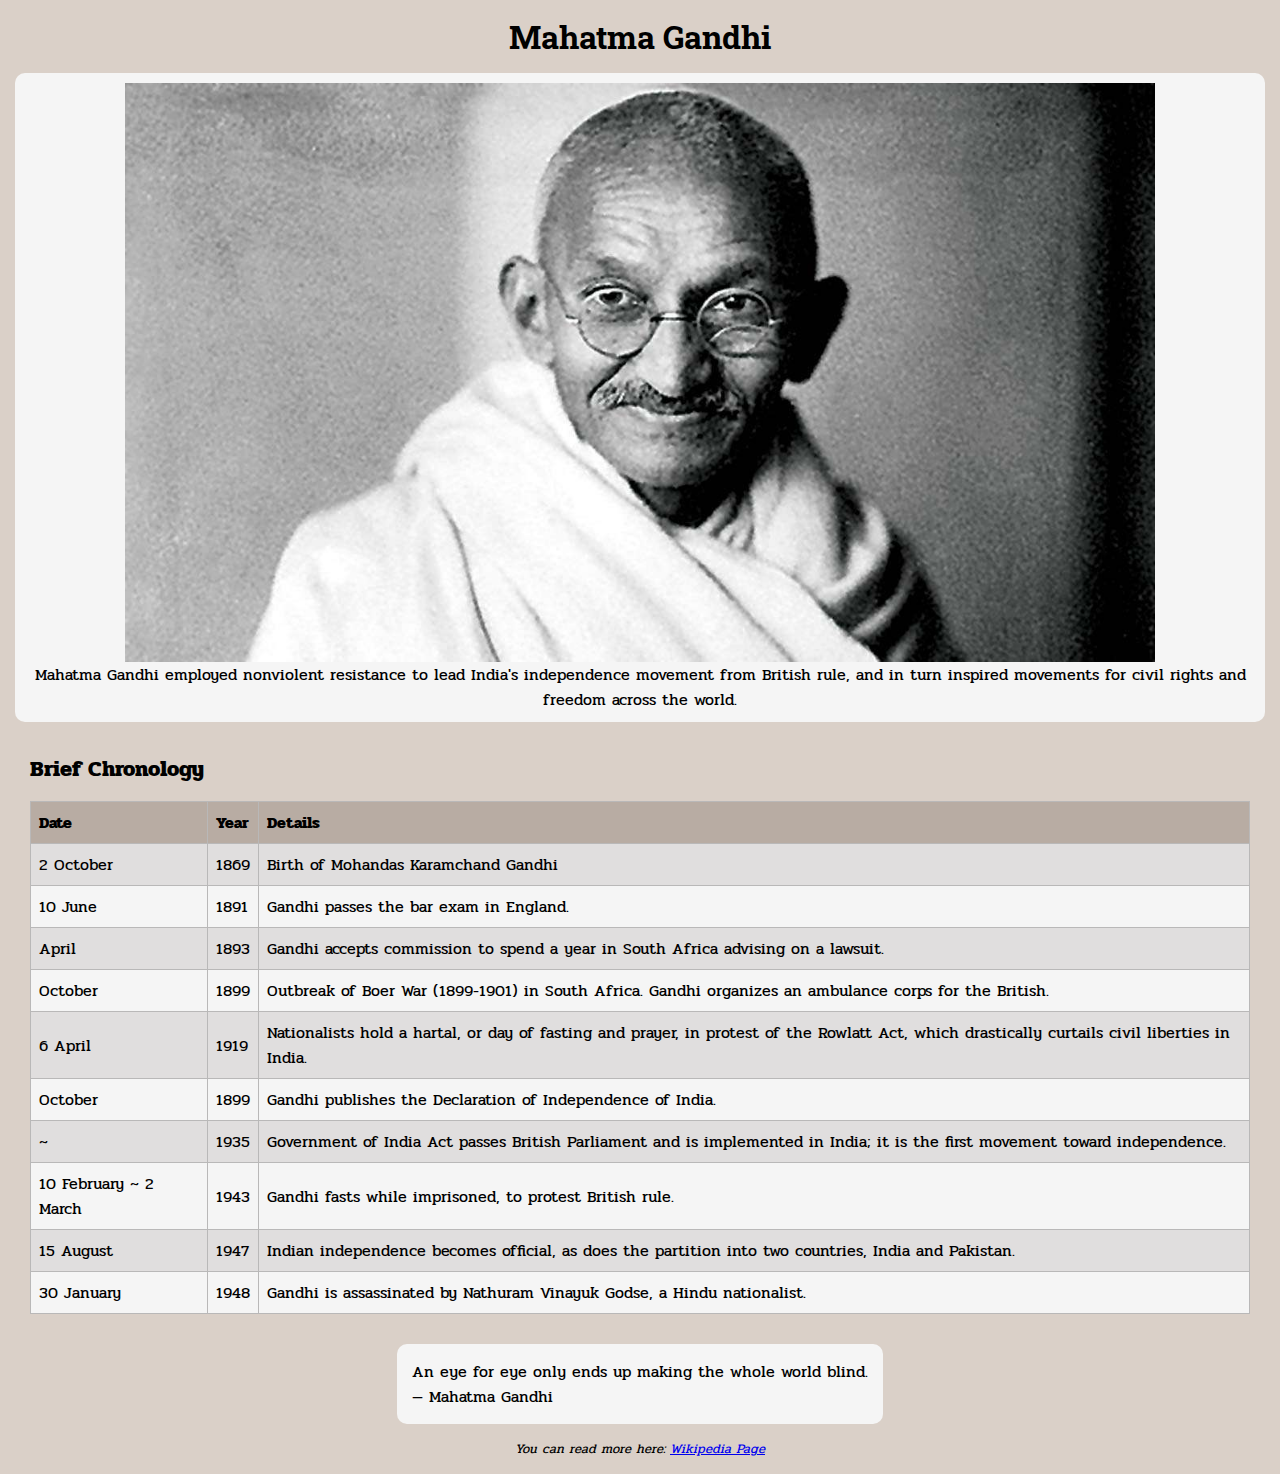
<file: 01_build_a_tribute_page/index.html>
<!DOCTYPE html>
<html lang="en">
  <head>
    <meta charset="UTF-8" />
    <meta http-equiv="X-UA-Compatible" content="IE=edge" />
    <meta name="viewport" content="width=device-width, initial-scale=1.0" />
    <link rel="stylesheet" href="./styles.css" />
    <link rel="preconnect" href="https://fonts.gstatic.com" />
    <link
      href="https://fonts.googleapis.com/css2?family=Pridi&family=Roboto+Slab:wght@500&display=swap"
      rel="stylesheet"
    />
    <title>Tribute Page: Mahatma Gandhi</title>
  </head>
  <body>
    <main id="main">
      <h1 id="title">Mahatma Gandhi</h1>
      <div id="img-div">
        <img src="./mahatma-gandhi.jpg" alt="Mahatma Gandhi" id="image" />
        <p id="img-caption">
          Mahatma Gandhi employed nonviolent resistance to lead India's
          independence movement from British rule, and in turn inspired
          movements for civil rights and freedom across the world.
        </p>
      </div>
      <div id="tribute-info">
        <h3>Brief Chronology</h3>
        <table id="chronology-table">
          <tr>
            <th>Date</th>
            <th>Year</th>
            <th>Details</th>
          </tr>
          <tr>
            <td>2 October</td>
            <td>1869</td>
            <td>Birth of Mohandas Karamchand Gandhi</td>
          </tr>
          <tr>
            <td>10 June</td>
            <td>1891</td>
            <td>Gandhi passes the bar exam in England.</td>
          </tr>
          <tr>
            <td>April</td>
            <td>1893</td>
            <td>
              Gandhi accepts commission to spend a year in South Africa advising
              on a lawsuit.
            </td>
          </tr>
          <tr>
            <td>October</td>
            <td>1899</td>
            <td>
              Outbreak of Boer War (1899-1901) in South Africa. Gandhi organizes
              an ambulance corps for the British.
            </td>
          </tr>
          <tr>
            <td>6 April</td>
            <td>1919</td>
            <td>
              Nationalists hold a hartal, or day of fasting and prayer, in
              protest of the Rowlatt Act, which drastically curtails civil
              liberties in India.
            </td>
          </tr>
          <tr>
            <td>October</td>
            <td>1899</td>
            <td>Gandhi publishes the Declaration of Independence of India.</td>
          </tr>
          <tr>
            <td>~</td>
            <td>1935</td>
            <td>
              Government of India Act passes British Parliament and is
              implemented in India; it is the first movement toward
              independence.
            </td>
          </tr>
          <tr>
            <td>10 February ~ 2 March</td>
            <td>1943</td>
            <td>Gandhi fasts while imprisoned, to protest British rule.</td>
          </tr>
          <tr>
            <td>15 August</td>
            <td>1947</td>
            <td>
              Indian independence becomes official, as does the partition into
              two countries, India and Pakistan.
            </td>
          </tr>
          <tr>
            <td>30 January</td>
            <td>1948</td>
            <td>
              Gandhi is assassinated by Nathuram Vinayuk Godse, a Hindu
              nationalist.
            </td>
          </tr>
        </table>
      </div>
      <figure class="quote">
        <blockquote>
          An eye for eye only ends up making the whole world blind.
        </blockquote>
        <figcaption>&mdash; Mahatma Gandhi</figcaption>
      </figure>
      <div id="footer">
        <i>
          <span>You can read more here: </span>
          <a
            id="tribute-link"
            target="_blank"
            href="https://en.wikipedia.org/wiki/Mahatma_Gandhi"
            >Wikipedia Page</a
          >
        </i>
      </div>
    </main>
  </body>
</html>
</file>
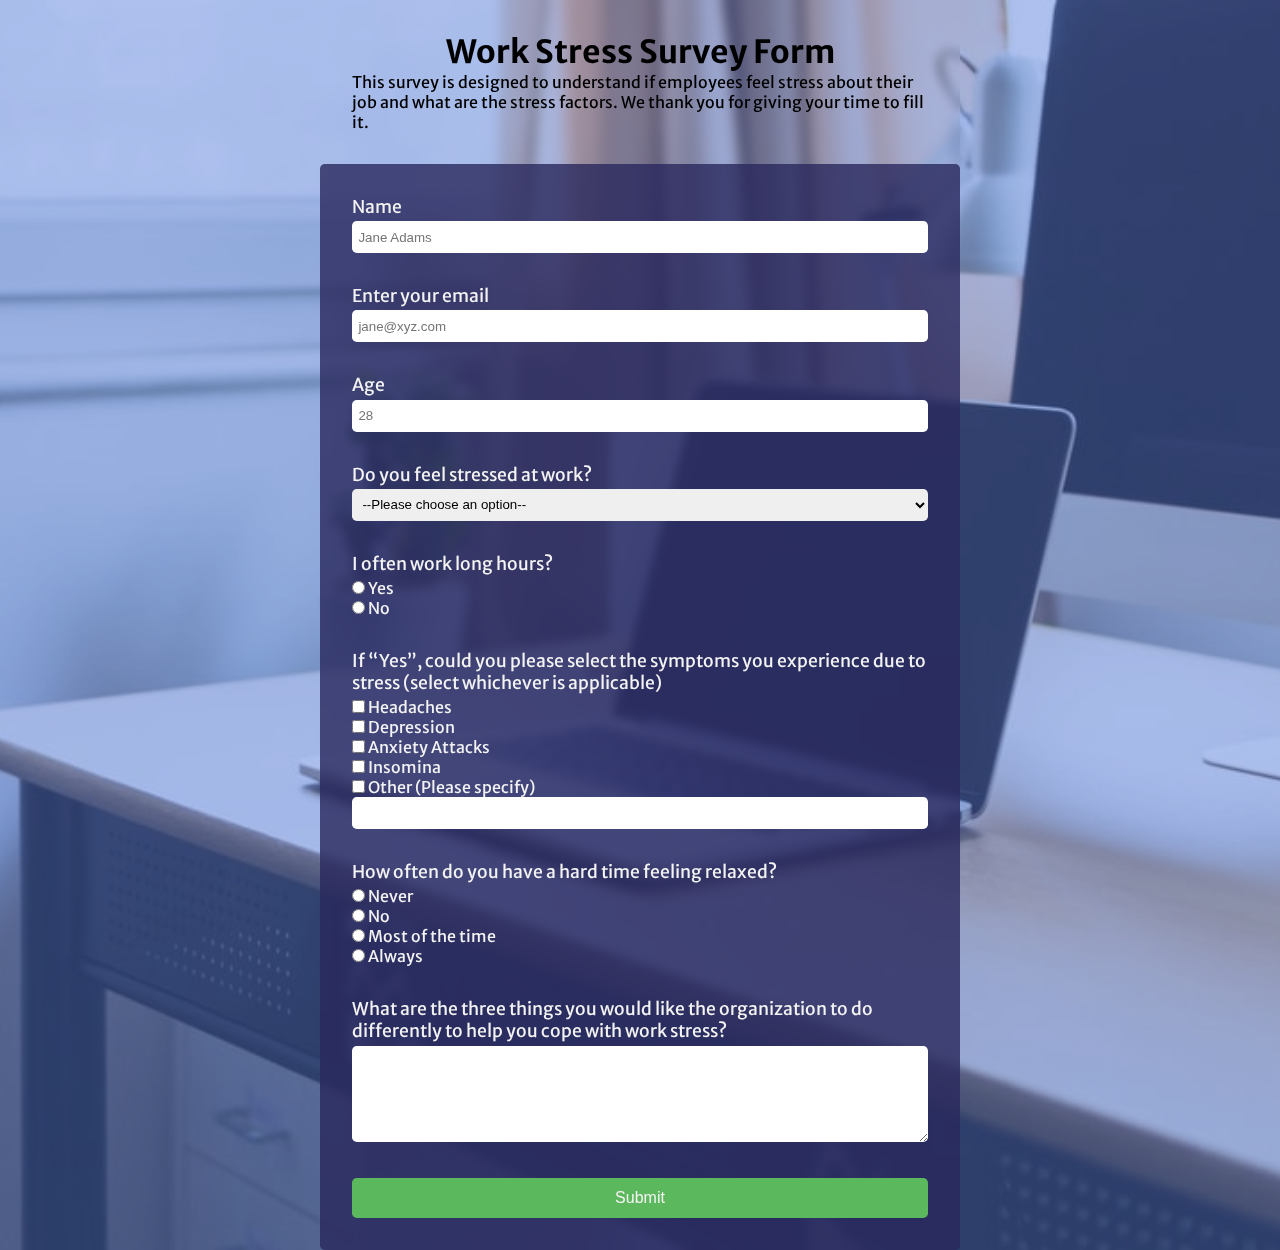
<file: 02_build_a_survey_form/index.html>
<!DOCTYPE html>
<html lang="en">
  <head>
    <meta charset="UTF-8" />
    <meta http-equiv="X-UA-Compatible" content="IE=edge" />
    <meta name="viewport" content="width=device-width, initial-scale=1.0" />
    <link rel="stylesheet" href="styles.css" />
    <link rel="preconnect" href="https://fonts.gstatic.com" />
    <link
      href="https://fonts.googleapis.com/css2?family=Merriweather+Sans&display=swap"
      rel="stylesheet"
    />
    <title>Work Stress Survey Form</title>
  </head>
  <body>
    <div class="container">
      <header>
        <h1 id="title">Work Stress Survey Form</h1>
        <p id="description">
          This survey is designed to understand if employees feel stress about
          their job and what are the stress factors. We thank you for giving
          your time to fill it.
        </p>
      </header>

      <form action="" id="survey-form">
        <div class="form-group">
          <label for="name" id="name-label" class="question">Name</label>
          <input
            type="text"
            id="name"
            name="name"
            placeholder="Jane Adams"
            required
          /><br />
        </div>
        <div class="form-group">
          <label for="email" id="email-label" class="question"
            >Enter your email</label
          >
          <input
            type="email"
            id="email"
            name="email"
            placeholder="jane@xyz.com"
            required
          /><br />
        </div>
        <div class="form-group">
          <label for="number" id="number-label" class="question">Age</label>
          <input
            type="number"
            id="number"
            name="age"
            min="1"
            max="2"
            placeholder="28"
          /><br />
        </div>
        <div class="form-group">
          <label for="dropdown" class="question"
            >Do you feel stressed at work?</label
          >
          <select name="yes-or-no" id="dropdown" required>
            <option value="">--Please choose an option--</option>
            <option value="Yes">Yes</option>
            <option value="No">No</option>
          </select>
        </div>
        <div class="form-group">
          <p class="question">I often work long hours?</p>
          <input type="radio" id="radio-yes" name="yes-no" value="Yes" />
          <label for="radio-yes">Yes</label><br />
          <input type="radio" id="radio-no" name="yes-no" value="No" />
          <label for="radio-no">No</label><br />
        </div>
        <div class="form-group">
          <p class="question">
            If “Yes”, could you please select the symptoms you experience due to
            stress (select whichever is applicable)
          </p>
          <input
            type="checkbox"
            id="reason1"
            name="reason1"
            value="headaches"
          />
          <label for="reason1">Headaches</label><br />
          <input
            type="checkbox"
            id="reason2"
            name="reason2"
            value="depression"
          />
          <label for="reason2">Depression</label><br />
          <input
            type="checkbox"
            id="reason3"
            name="reason3"
            value="anxiety-attack"
          />
          <label for="reason3">Anxiety Attacks</label><br />
          <input type="checkbox" id="reason4" name="reason4" value="insomnia" />
          <label for="reason4">Insomina</label><br />
          <input type="checkbox" id="reason5" name="reason5" value="other" />
          <label for="reason5">Other (Please specify)</label><br />
          <input type="text" id="reason6" name="reason6" />
        </div>

        <div class="form-group">
          <p class="question">
            How often do you have a hard time feeling relaxed?
          </p>
          <input
            type="radio"
            id="how-often-radio-never"
            name="how-often"
            value="never"
          />
          <label for="how-often-radio-never">Never</label><br />
          <input
            type="radio"
            id="how-often-radio-once"
            name="how-often"
            value="once-a-while"
          />
          <label for="how-often-radio-once">No</label><br />
          <input
            type="radio"
            id="how-often-radio-most"
            name="how-often"
            value="most-of-the-time"
          />
          <label for="how-often-radio-most">Most of the time</label><br />
          <input
            type="radio"
            id="how-often-radio-always"
            name="how-often"
            value="always"
          />
          <label for="how-often-radio-always">Always</label><br />
        </div>

        <div class="form-group">
          <label for="feedback" class="question"
            >What are the three things you would like the organization to do
            differently to help you cope with work stress?</label
          >
          <textarea
            name="feedback"
            id="feedback"
            cols="30"
            rows="10"
          ></textarea>
        </div>
        <input type="submit" id="submit" class="button" value="Submit" />
      </form>
    </div>
  </body>
</html>
</file>
<file: 01_build_a_tribute_page/styles.css>
* {
  margin: 0;
  padding: 0;
  box-sizing: border-box;
}

:root {
  font-family: "Pridi", serif;
}

@media (min-width: 1000px) {
  #image {
    height: 40em;
    padding: 0 100px 0 100px;
  }
}

#main {
  display: flex;
  flex-direction: column;
  align-items: center;
  background-color: #dad0c8;
  padding: 15px;
}

#title {
  font-family: "Roboto Slab", serif;
  margin-bottom: 15px;
}

#img-div {
  text-align: center;
  width: 100%;
  padding: 10px;
  background-color: whitesmoke;
  border-radius: 10px;
  margin-bottom: 15px;
}

#image {
  max-width: 100%;
  display: block;
  height: auto;
  margin-left: auto;
  margin-right: auto;
}

#tribute-info {
  padding: 15px;
}

#tribute-info > h3 {
  margin-bottom: 15px;
  font-size: 22px;
}

#chronology-table {
  width: 100%;
  border-collapse: collapse;
  background-color: whitesmoke;
  margin-bottom: 15px;
}

#chronology-table th,
#chronology-table td {
  border: 1px solid #b9b8b8;
  padding: 8px;
}

#chronology-table th {
  background-color: #b8aca3;
}

#chronology-table > * {
  text-align: left;
  margin: 0 0 20px 0;
}

#chronology-table tr:nth-child(even) {
  background-color: #e0dede;
}

#chronology-table tr:hover {
  background-color: rgb(168, 166, 166);
}

.quote {
  background-color: whitesmoke;
  border-radius: 10px;
  padding: 15px;
  margin-bottom: 15px;
}

#footer {
  font-size: small;
}
</file>
<file: 02_build_a_survey_form/styles.css>
* {
  margin: 0;
  padding: 0;
  box-sizing: border-box;
}

:root {
  --color-button-green: #5cb85c;
  --color-button-green-hover: #4caf50;
  --text-color-white: #f3f3f3;
}

body {
  height: 100%;
  background-image: url(./background-image2.jpg);
  background-size: cover;
  background-position: center;
  background-repeat: no-repeat;
  min-width: auto;
  font-family: "Merriweather Sans", sans-serif;
  position: relative;
}

.container {
  height: 100%;
  max-width: 50%;
  margin: 0 auto;
  backdrop-filter: blur(5px);
  position: relative;
  z-index: 2;
}

header {
  display: flex;
  flex-direction: column;
  align-items: center;
  padding: 2rem;
  color: #000;
}

form {
  background: rgba(41, 40, 92, 0.8);
  display: flex;
  flex-direction: column;
  border-radius: 0.3rem;
  color: var(--text-color-white);
  padding: 1rem;
}

form input[type="text"],
form input[type="email"],
form input[type="number"],
form select,
form textarea {
  width: 100%;
  height: 2rem;
  border-radius: 0.3rem;
  border: none;
  padding: 0.4rem;
}

form textarea {
  height: 6rem;
}

.form-group {
  padding: 1rem;
}

body::after {
  content: "";
  position: absolute;
  top: 0;
  bottom: 0;
  width: 100%;
  height: 100%;
  background: rgba(85, 129, 241, 0.4);
}

.question {
  display: block;
  margin-bottom: 0.2rem;
  font-size: 1.1rem;
}

.button {
  margin: 1rem;
  padding: 0.7rem;
  background: var(--color-button-green);
  border: none;
  border-radius: 0.3rem;
  color: var(--text-color-white);
  font-size: 1em;
  cursor: pointer;
}

.button:hover {
  background: var(--color-button-green-hover);
}

@media (max-width: 765px) {
  .container {
    max-width: 100%;
  }
}
</file>
